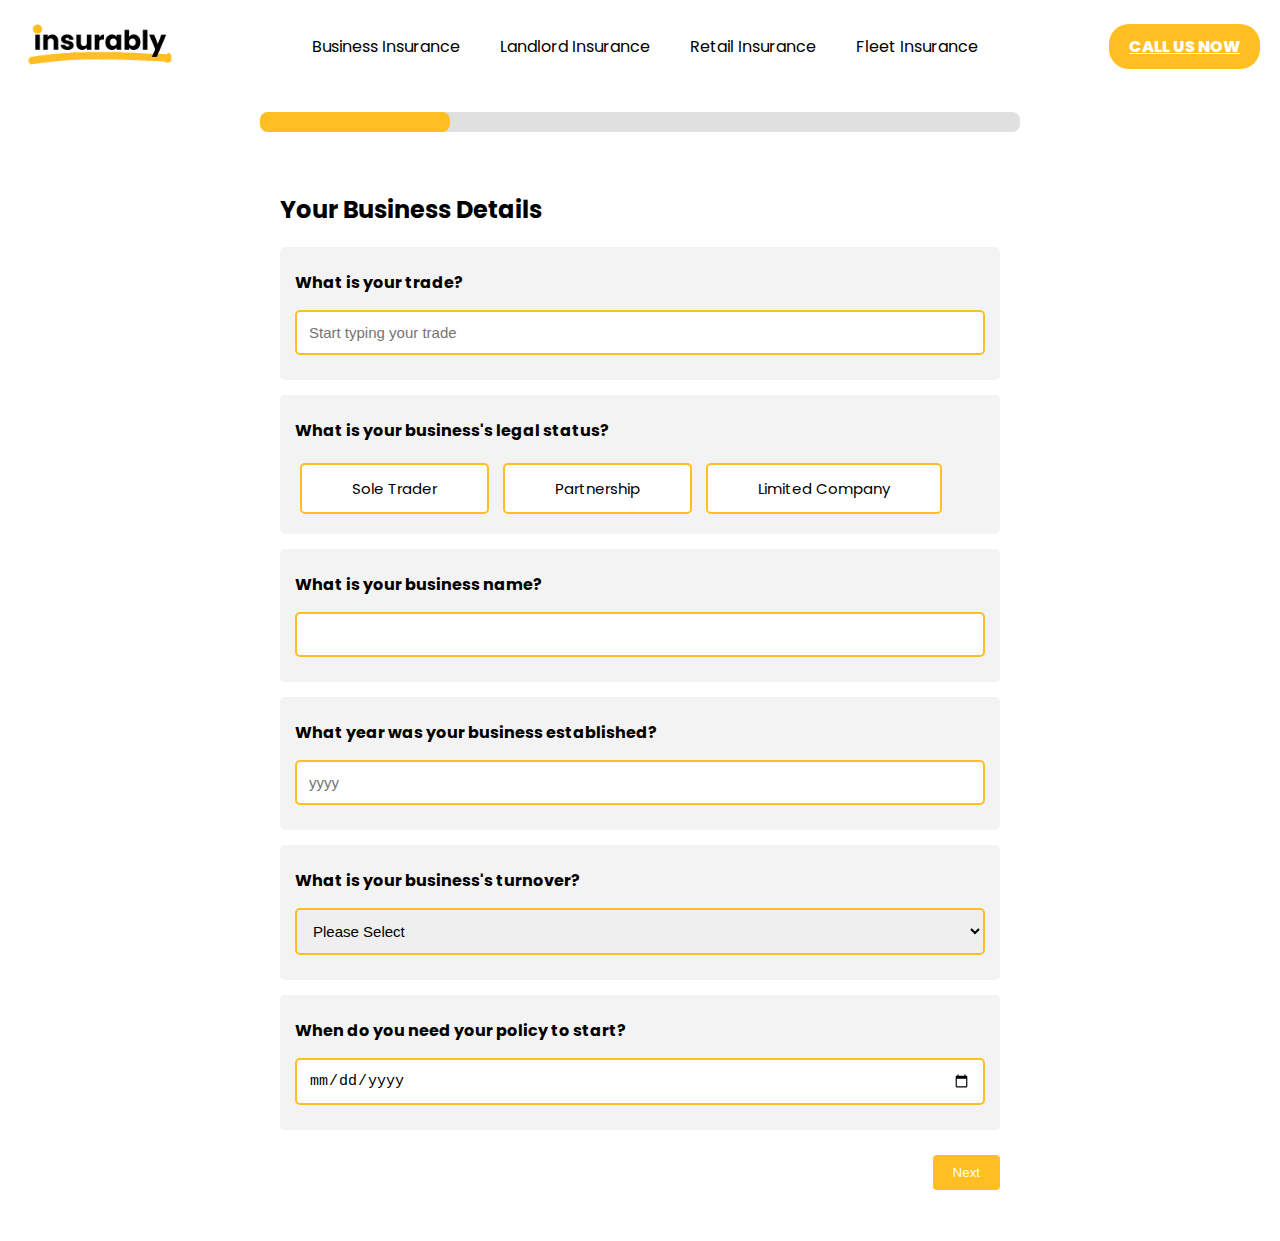
<file: BusinessQuoteForm.html>
<!DOCTYPE html>
<html lang="en">
<head>
    <meta name="viewport" content="width=device-width, initial-scale=1.0">
    <meta charset="UTF-8">
    <title>Business Insurance Quote</title>
    <link rel="stylesheet" href="style.css">
    <script src="FORM TEMPLATE JS.js" defer></script>
</head>
<body>

    <header>
        <a href="index.html"><img src="insurably_logo.png" alt="Insurable Logo" class="logo"></a>
        <nav>
            <ul>
                <li><a href="#">Business Insurance</a>
                    <ul>
                        <li><a href="#">Public liability insurance</a></li>
                        <li><a href="#">Professional indemnity insurance</a></li>
                        <li><a href="#">Employers' liability insurance</a></li>
                        <li><a href="#">Commercial insurance</a></li>
                        <li><a href="#">Product liability insurance</a></li>
                        <li><a href="#">Stock insurance</a></li>
                        <li><a href="#">Business building insurance</a></li>
                        <li><a href="#">Business contents insurance</a></li>
                        <li><a href="#">Business equipment insurance</a></li>
                        <li><a href="#">Laptop insurance for your business</a></li>
                        <li><a href="#">Office insurance</a></li>
                        <li><a href="#">Tools insurance</a></li>
                        <li><a href="#">Personal accident insurance</a></li>
                        <li><a href="#">High risk insurance</a></li>
                        <li><a href="#">Plant and machinery insurance</a></li>
                        <li><a href="#">Contract works insurance</a></li>
                        <li><a href="#">Business interruption insurance</a></li>
                        <li><a href="#">Business legal protection insurance</a></li>
                        <!-- ... other items ... -->
                    </ul>
                </li>
                <li><a href="#">Landlord Insurance</a>
                    <ul>
                        <li><a href="#">Residential Landlord Insurance</a></li>
                        <li><a href="#">Commercial Landlord Insurance</a></li>
                        <li><a href="#">Buy-to-let Insurance</a></li>
                        <li><a href="#">Holiday Home Insurance</a></li>
                        <!-- ... other items ... -->
                    </ul>
                </li>
                </li>
                <li><a href="#">Retail Insurance</a>
                    <ul>
                        <li><a href="#">Shop Insurance</a></li>
                        <li><a href="#">Hairdressers Insurance</a></li>
                        <li><a href="#">Pub Insurance</a></li>
                        <li><a href="#">Restaurant Insurance</a></li>
                        <!-- ... other items ... -->
                    </ul>
                </li>
                <li><a href="#">Fleet Insurance</a>
                    <ul>
                        <li><a href="#">Business Car Insurance</a></li>
                        <li><a href="#">Business Van Insurance</a></li>
                        <li><a href="#">Haulage Insurance</a></li>
                        <!-- ... other items ... -->
                    </ul>
                </li>             
                <!-- ... other main categories ... -->
            </ul>
        </nav>
        <a href="tel:01604359491" class="call-us-button">Call Us Now</a>

    </header>
    
<div class="container">
    <div id="progressBarContainer">
        <div id="progressBar"></div>
    </div>

    <!-- Page 1: Business Details -->
    <div class="form-page active" id="page1">
        <h2>Your Business Details</h2>
        <!-- Add your form fields here -->
        <div class="question-container">     
            <div class="form-group">
                <label for="trade" class="label-bold">What is your trade?</label>
                <input type="text" id="trade" class="styled-input" placeholder="Start typing your trade" oninput="showSuggestions(this.value)">
                <div id="tradeSuggestions" class="suggestions"></div>
            </div>
        </div>
        
        <div class="question-container">
            <div class="form-group">
                <label for="businesstype" class="label-bold">What is your business's legal status?</label>
                <div id="businesstype" class="btn-radio-group">
                    <input type="radio" id="SoleTraderOptionbusinesstype" name="businesstype" value="SoleTrader" hidden/>
                     <label for="SoleTraderOptionbusinesstype" class="btn-radio">Sole Trader</label>
    
                     <input type="radio" id="PartnershipOptionbusinesstype" name="businesstype" value="Partnership" hidden/>
                      <label for="PartnershipOptionbusinesstype" class="btn-radio">Partnership</label>

                    <input type="radio" id="LimitedOptionbusinesstype" name="businesstype" value="Limited" hidden/>
                      <label for="LimitedOptionbusinesstype" class="btn-radio">Limited Company</label>
                </div>
            </div>
        </div>

        <div class="question-container">
            <div class="form-group">
                <label for="businessname" class="label-bold">What is your business name?</label>
                <input type="text" class="styled-input" id="businessname" name="businessname" pattern="[A-Za-z]+" title="Business Name" required>
            </div>
        </div>

        <div class="question-container">
            <div class="form-group">
                <label for="yearest" class="label-bold">What year was your business established?</label>
                <input type="tel" class="styled-input" id="yearest" placeholder="yyyy" name="yearest" pattern="[0-9]{4}" title="Year must be four digits" required>
            </div>
        </div>

                <div class="question-container">
            <div class="form-group">
                <label for="turnover" class="label-bold">What is your business's turnover?</label>
                <select id="turnover" name="turnover" class="styled-input">
                    <option value="" disabled selected>Please Select</option>
                    <option value="Less than £25,000">Less than £25,000</option>
                    <option value="£25,000 - £50,000">£25,000 - £50,000</option>
                    <option value="£50,001 - £75,000">£50,000 - £75,000</option>
                    <option value="£75,001 - £100,000">£75,000 - £100,000</option>
                    <option value="£100,001 - £125,000">£100,000 - £125,000</option>
                    <option value="£125,001 - £150,000">£125,000 - £150,000</option>
                    <option value="£150,001 - £175,000">£150,000 - £175,000</option>
                    <option value="£175,001 - £200,000">£175,000 - £200,000</option>
                    <option value="£200,001 - £225,000">£200,000 - £225,000</option>
                    <option value="£225,001 - £250,000">£225,000 - £250,000</option>
                    <option value="£250,001 - £500,000">£250,000 - £500,000</option>
                    <option value="£500,001 - £750,000">£500,000 - £750,000</option>
                    <option value="£750,001 - £1,000,000">£750,000 - £1,000,000</option>
                    <option value="£1,000,001 - £1,250,000">£1,000,000 - £1,250,000</option>
                    <option value="£1,250,001 - £1,500,000">£1,250,000 - £1,500,000</option>
                    <option value="£1,500,001 - £1,750,000">£1,500,000 - £1,750,000</option>
                    <option value="£1,750,001 - £2,000,000">£1,750,000 - £2,000,000</option>
                    <option value="£2,000,001 - £2,500,000">£2,000,000 - £2,500,000</option>
                    <option value="£2,500,001 - £3,000,000">£2,500,000 - £3,000,000</option>
                    <option value="£3,000,001 - £3,500,000">£3,000,000 - £3,500,000</option>
                    <option value="£3,500,001 - £4,000,000">£3,500,000 - £4,000,000</option>
                    <option value="£4,000,001 - £4,500,000">£4,000,000 - £4,500,000</option>
                    <option value="£4,500,001 - £5,000,000">£4,500,001 - £5,000,000</option>
                </select>
            </div>
        </div>

        <div class="question-container">
            <div class="form-group">
                <label for="policystartdate" class="label-bold">When do you need your policy to start?</label>
                <input type="date" class="styled-input" id="policystartdate" placeholder="dd/mm/yyyy" title="Policy Start Date">
            </div>
        </div>

        <div class="form-group-buttons">
            <button type="button" onclick="nextPage(1)">Next</button>
        </div>
    </div>

    <!-- Page 2: Tailor Your Cover -->
    <div class="form-page" id="page2">
        <h2>Tailor Your Cover</h2>
        <!-- Add your form fields here -->
        <div class="question-container">
            <div class="form-group">
                <label for="publicliability" class="label-bold">Do you need Public Liability cover?</label>
                <div id="publicliability" class="btn-radio-group">
                    <input type="radio" id="yesOptionpublicliability" name="publicliability" value="PublicLiability" hidden/>
                    <label for="yesOptionpublicliability" class="btn-radio">Yes</label>
        
                    <input type="radio" id="noOptionpublicliability" name="publicliability" value="PublicLiability" hidden/>
                    <label for="noOptionpublicliability" class="btn-radio">No</label>
                </div>
            </div>
            <div class="form-group" id="coverQuestion" style="display: none;">
                <label for="publicliabilitylevel" class="label-bold">How much cover do you need?</label>
                <div id="publicliabilitylevel" class="btn-radio-group">
                    <input type="radio" id="£1mOptionpublicliability" name="publicliabilitylevel" value="PublicLiabilitylevel" hidden/>
                    <label for="£1mOptionpublicliability" class="btn-radio">£1,000,000</label>
        
                    <input type="radio" id="£2mOptionpublicliability" name="publicliabilitylevel" value="PublicLiabilitylevel" hidden checked/>
                    <label for="£2mOptionpublicliability" class="btn-radio selected">£2,000,000</label>
        
                    <input type="radio" id="£5mOptionpublicliability" name="publicliabilitylevel" value="PublicLiabilitylevel" hidden/>
                    <label for="£5mOptionpublicliability" class="btn-radio">£5,000,000</label>
        
                    <input type="radio" id="£10mOptionpublicliability" name="publicliabilitylevel" value="PublicLiabilitylevel" hidden/>
                    <label for="£10mOptionpublicliability" class="btn-radio">£10,000,000</label>
                </div>
            </div>
        </div>
        
        <div class="question-container">
            <div class="form-group">
                <label for="professionalindemnity" class="label-bold">Do you need Professional Indemnity cover?</label>
                <div id="professionalindemnity" class="btn-radio-group">
                    <input type="radio" id="yesOptionprofessionalindemnity" name="professionalindemnity" value="ProfessionalIndemnity" hidden/>
                    <label for="yesOptionprofessionalindemnity" class="btn-radio">Yes</label>
        
                    <input type="radio" id="noOptionprofessionalindemnity" name="professionalindemnity" value="ProfessionalIndemnity" hidden/>
                    <label for="noOptionprofessionalindemnity" class="btn-radio">No</label>
                </div>
            </div>
            <div class="form-group" id="coverQuestionpi" style="display: none;">
                <label for="professionalindemnitylevel" class="label-bold">How much cover do you need?</label>
                <select id="professionalindemnitylevel" name="professionalindemnitylevel" class="styled-input">
                    <option value="" disabled selected>Please Select</option>
                    <option value="£50,000">£50,000</option>
                    <option value="£100,000">£100,000</option>
                    <option value="£250,000">£250,000</option>
                    <option value="£500,000">£500,000</option>
                    <option value="£1,000,000">£1,000,000</option>
                    <option value="£2,000,000">£2,000,000</option>
                    <option value="£5,000,000">£5,000,000</option>
                </select>
            </div>
        </div>

        <div class="question-container">
            <div class="form-group">
                <label for="portablehandtools" class="label-bold">Do you need cover for your portable hand tools?</label>
                <div id="portablehandtools" class="btn-radio-group">
                    <input type="radio" id="yesOptionportablehandtools" name="portablehandtools" value="portablehandtools" hidden/>
                    <label for="yesOptionportablehandtools" class="btn-radio">Yes</label>
        
                    <input type="radio" id="noOptionportablehandtools" name="portablehandtools" value="portablehandtools" hidden/>
                    <label for="noOptionportablehandtools" class="btn-radio">No</label>
                </div>
            </div>
            <div class="form-group" id="coverQuestiontools" style="display: none;">
                <label for="toolslevel" class="label-bold">How much cover do you need?</label>
                <select id="toolslevel" name="toolslevel" class="styled-input">
                    <option value="" disabled selected>Please Select</option>
                    <option value="£1,000">£1,000</option>
                    <option value="£2,000">£2,000</option>
                    <option value="£3,000">£3,000</option>
                    <option value="£4,000">£4,000</option>
                    <option value="£5,000">£5,000</option>
                    <option value="£6,000">£6,000</option>
                    <option value="£7,000">£7,000</option>
                    <option value="£8,000">£8,000</option>
                    <option value="£9,000">£9,000</option>
                    <option value="£10,000">£10,000</option>
                    <option value="£11,000">£11,000</option>
                    <option value="£12,000">£12,000</option>
                    <option value="£13,000">£13,000</option>
                    <option value="£14,000">£14,000</option>
                    <option value="£15,000">£15,000</option>
                    <option value="£16,000">£16,000</option>
                    <option value="£17,000">£17,000</option>
                    <option value="£18,000">£18,000</option>
                    <option value="£19,000">£19,000</option>
                    <option value="£20,000">£20,000</option>
                </select>
            </div>
        </div>

        <div class="question-container">
            <div class="form-group">
                <label for="businessequipment" class="label-bold">Do you need cover for business equipment?</label>
                <div id="businessequipment" class="btn-radio-group">
                    <input type="radio" id="yesOptionbusinessequipment" name="businessequipment" value="businessequipment" hidden/>
                    <label for="yesOptionbusinessequipment" class="btn-radio">Yes</label>
        
                    <input type="radio" id="noOptionbusinessequipment" name="businessequipment" value="businessequipment" hidden/>
                    <label for="noOptionbusinessequipment" class="btn-radio">No</label>
                </div>
            </div>
            <div class="form-group" id="coverQuestionbe" style="display: none;">
                <label for="belevel" class="label-bold">How much cover do you need?</label>
                <select id="belevel" name="belevel" class="styled-input">
                    <option value="" disabled selected>Please Select</option>
                    <option value="£1,000">£1,000</option>
                    <option value="£2,000">£2,000</option>
                    <option value="£3,000">£3,000</option>
                    <option value="£4,000">£4,000</option>
                    <option value="£5,000">£5,000</option>
                    <option value="£6,000">£6,000</option>
                    <option value="£7,000">£7,000</option>
                    <option value="£8,000">£8,000</option>
                    <option value="£9,000">£9,000</option>
                    <option value="£10,000">£10,000</option>
                    <option value="£11,000">£11,000</option>
                    <option value="£12,000">£12,000</option>
                    <option value="£13,000">£13,000</option>
                    <option value="£14,000">£14,000</option>
                    <option value="£15,000">£15,000</option>
                    <option value="£16,000">£16,000</option>
                    <option value="£17,000">£17,000</option>
                    <option value="£18,000">£18,000</option>
                    <option value="£19,000">£19,000</option>
                    <option value="£20,000">£20,000</option>
                    <option value="£25,000">£25,000</option>
                    <option value="£30,000">£30,000</option>
                    <option value="£35,000">£35,000</option>
                    <option value="£40,000">£40,000</option>
                    <option value="£45,000">£45,000</option>
                    <option value="£50,000">£50,000</option>
                </select>
            </div>
        </div>

        <div class="question-container">
            <div class="form-group">
                <label for="d&o" class="label-bold">Would you like Directors & Officers Liability cover?</label>
                <div id="d&o" class="btn-radio-group">
                    <input type="radio" id="yesOptiond&o" name="d&o" value="d&o" hidden/>
                    <label for="yesOptiond&o" class="btn-radio">Yes</label>
        
                    <input type="radio" id="noOptiond&o" name="d&o" value="d&o" hidden/>
                    <label for="noOptiond&o" class="btn-radio">No</label>
                </div>
            </div>
        </div>

        <div class="question-container">
            <div class="form-group">
                <label for="personalaccident" class="label-bold">Would you like Personal Accident cover?</label>
                <div id="personalaccident" class="btn-radio-group">
                    <input type="radio" id="yesOptionpersonalaccident" name="personalaccident" value="personalaccident" hidden/>
                    <label for="yesOptionpersonalaccident" class="btn-radio">Yes</label>
        
                    <input type="radio" id="noOptionpersonalaccident" name="personalaccident" value="personalaccident" hidden/>
                    <label for="noOptionpersonalaccident" class="btn-radio">No</label>
                </div>
            </div>
        </div>
        
        <div class="form-group-buttons">    
           <button type="button" onclick="previousPage(1)">Back</button>
            <button type="button" onclick="nextPage(2)">Next</button>
        </div>
    </div>

    <!-- Page 3: Missing -->
    <div class="form-page" id="page3">
        <h2>Missing</h2>
        <!-- Add your form fields here -->
        <input type="checkbox" id="declaration1"> I agree to the Terms and Conditions<br>
        
        <div class="form-group-buttons">
           <button type="button" onclick="previousPage(2)">Back</button>
            <button type="button" onclick="nextPage(3)">Next</button>
        </div>
    </div>

        <!-- Page 4: Declarations -->
    <div class="form-page" id="page4">
        <h2>Declarations</h2>
        <!-- Add your form fields here -->
 <div class="question-container">
            <div class="form-group">
                <label for="convictions" class="label-bold">Has any proposer, director, or partner involved with the business ever been charged with or convicted of any criminal offenses, excluding minor motoring offenses and those considered spent under the Rehabilitation of Offenders Act 1974?</label>
                <div id="convictions" class="btn-radio-group">
                    <input type="radio" id="yesOptionconvictions" name="convictions" value="convictions" hidden/>
                    <label for="yesOptionpublicliability" class="btn-radio">Yes</label>
        
                    <input type="radio" id="noOptionconvictions" name="convictions" value="convictions" hidden checked/>
                    <label for="noOptionconvictions" class="btn-radio selected">No</label>
                </div>
            </div>
        </div>

        <div class="question-container">
            <div class="form-group">
                <label for="financial" class="label-bold">In the last 5 years, has any proposer, director, or partner involved with the business faced a county court judgment or equivalent, or been involved in bankruptcy or similar financial proceedings?</label>
                <div id="financial" class="btn-radio-group">
                    <input type="radio" id="yesOptionfinancial" name="financial" value="financial" hidden/>
                    <label for="yesOptionfinancial" class="btn-radio">Yes</label>
        
                    <input type="radio" id="noOptionfinancial" name="financial" value="financial" hidden checked/>
                    <label for="noOptionfinancial" class="btn-radio selected">No</label>
                </div>
            </div>
        </div>

        <div class="question-container">
            <div class="form-group">
                <label for="insurancehistory" class="label-bold">In the last 5 years, has any proposer, director, or partner involved with the business had a policy voided, an insurance cancelled, a renewal declined, or special terms imposed by an insurer?</label>
                <div id="insurancehistory" class="btn-radio-group">
                    <input type="radio" id="yesOptioninsurancehistory" name="insurancehistory" value="insurancehistory" hidden/>
                    <label for="yesOptioninsurancehistory" class="btn-radio">Yes</label>
        
                    <input type="radio" id="noOptioninsurancehistory" name="insurancehistory" value="insurancehistory" hidden checked/>
                    <label for="noOptioninsurancehistory" class="btn-radio selected">No</label>
                </div>
            </div>
        </div>

        <div class="question-container">
            <div class="form-group">
                <label for="claims" class="label-bold">In the last 5 years, has any proposer, director, or partner involved with the business sustained losses, had claims made against them, or are aware of incidents that could lead to a loss or claim relevant to this class of business?</label>
                <div id="claims" class="btn-radio-group">
                    <input type="radio" id="yesOptionclaims" name="claims" value="claims" hidden/>
                    <label for="yesOptionclaims" class="btn-radio">Yes</label>
        
                    <input type="radio" id="noOptionclaims" name="claims" value="claims" hidden/>
                    <label for="noOptionclaims" class="btn-radio selected">No</label>
                </div>
            </div>
        </div>
        
        <div class="form-group-buttons">
            <button type="button" onclick="previousPage(2)">Back</button>
            <button type="submit" onclick="submitForm()">Submit</button>
        </div>
    </div>
</div>

</body>
</html>
</file>
<file: style.css>
/* Stylesheet for Dynamic Insurance Form */

@import url('https://fonts.googleapis.com/css2?family=Poppins:wght@400;800&display=swap');

        body {
            margin: 0;
            font-family: 'Poppins', sans-serif;
        }

        header {
            display: flex;
            justify-content: space-between;
            align-items: center;
            padding: 10px 20px;
            background-color: #fff;
        }

        .logo {
            max-height: 65px;
        }
        
        .logobanner {
            max-height: 85px;
            object-position: 25% 25%;
        }
        
        nav {
            flex-grow: 1;
            padding: 0 20px;
        }

        nav ul {
            list-style: none;
            padding: 0;
            margin: 0;
            display: flex;
            justify-content: center;
        }

        nav ul li {
            position: relative;
            margin: 0 10px;
        }

        nav ul li a {
            text-decoration: none;
            color: black;
            padding: 10px;
            display: block;
            font-weight: 400; /* Normal weight for menu items */
        }

        nav ul li a:hover, nav ul li a:focus {
            border-bottom: 3px solid #ffbe22; /* Underline effect on hover */
        }

        nav ul li:hover ul, nav ul li:focus-within ul {
            display: block;
        }

        nav ul ul {
            display: none;
            position: absolute;
            background-color: #f9f9f9;
            box-shadow: 0px 8px 16px 0px rgba(0,0,0,0.2);
            min-width: 305px; /* Adjust this value as needed to fit your content */
            z-index: 1000; /* High z-index to ensure the dropdown is above other content */
        }

        nav ul ul li {
            clear: both;
            padding: 10px;
            width: 305px; /* Set a fixed width for dropdown items */
        }

        nav ul ul li a {
            padding: 0px 0px; /* Adjusted padding for better spacing */
            white-space: nowrap; /* Prevent text wrapping */
            font-weight: 400; /* Normal weight for dropdown items */
            word-break: keep-all; /* Prevent breaking words */
        }

        .call-us-button {
            background-color: #ffbe22;
            color: white;
            border: none;
            border-radius: 20px;
            padding: 10px 20px;
            font-weight: 800; /* Extra bold */
            cursor: pointer;
            text-transform: uppercase;
        }

        .call-us-button:hover {
            background-color: black; /* Or any other hover effect you prefer */
            color: white;
        }


        /* Media Queries for Mobile Styles */
        @media (max-width: 768px) {
            header {
                display: flex;
                flex-direction: row;
                justify-content: flex-start; /* Align items to the start of the header */
                align-items: center; /* Center items vertically */
                padding: 10px;
            }
                
                .logo {
                        max-height: 65px; /* Set the max height for your logo */
                        width: auto; /* Keep the width auto to maintain aspect ratio */
                }

            .logo, .hamburger-menu {
                flex: 0 0 auto; /* This means they won't grow or shrink but will be based on their auto width */
            }

            nav ul, nav ul ul {
                flex-direction: column;
                width: 100%;
                display: none; /* Hide the navigation */
            }

            nav ul li, nav ul ul li {
                margin: 0; /* Remove margin for mobile */
                width: 100%; /* Full width nav items */
            }

            nav ul li a, nav ul ul li a {
                border-bottom: 1px solid #ddd; /* Add a separator between menu items */
                padding-left: 20px; /* Indent dropdown links */
            }

            nav ul ul {
                position: static;
                box-shadow: none;
                display: none; /* Ensure sub-menus are initially hidden */
            }

                .call-us-button {
                        order: 1; /* Ensures that the button comes after the hamburger menu */
                        margin-left: auto; /* Push the call button to the right */
                        margin-right: 10px; /* Optional: Adds some space to the right of the button */
                        padding: 10px 20px; /* Adjust padding to control the size */
                        white-space: nowrap; /* Prevents the text from wrapping */
                        flex: 0 0 auto; /* Do not allow the button to grow or shrink */
                        box-align: right;
                }

         nav {
                order: 2; /* Ensures that the nav comes last */
                width: 100%; /* Ensures nav takes the full width */
                justify-content: flex-end; /* Aligns nav items to the end */
            }

        }
        
        <meta charset="UTF-8">
    <meta name="viewport" content="width=device-width, initial-scale=1.0">
    <title>Insurable - Insurance for Everyone</title>
    <link href="https://fonts.googleapis.com/css2?family=Poppins:wght@400;700&display=swap" rel="stylesheet">

body {
    font-family: Arial, sans-serif;
    background-color: #ffffff;
    margin: 0;
    padding: 0;
}

.container {
    max-width: 800px;
    margin: auto;
    padding: 20px;
    background-color: #ffffff;

}

#progressBarContainer {
    width: 100%;
    background-color: #e0e0e0;
    border-radius: 8px;
    margin-bottom: 20px;
}

#progressBar {
    height: 20px;
    background-color: #ffbe22;
    width: 0%;
    border-radius: 8px;
}

.form-page {
    display: none;
    padding: 20px;
}

.active {
    display: block;
}

button {
    padding: 10px 20px;
    background-color: #ffbe22;
    color: #ffffff;
    border: none;
    border-radius: 4px;
    cursor: pointer;
    margin: 10px 0;
}

button:hover {
    background-color: #e6a800;
}

/* Responsive Design */
@media screen and (max-width: 600px) {
    .container {
        width: 100%;
        padding: 10px;
    }

    input[type="text"],
    input[type="email"],
    input[type="date"],
    input[type="tel"],
    input[type="number"],
    select,
    button {
        width: 100%;
    }
}
/* Visually hide the input but remain accessible for screen readers */
.btn-radio-group input[type="radio"] {
    position: absolute;
    opacity: 0;
    width: 0;
    height: 0;
}

/* Style for the label to look like a button */
.btn-radio {
    display: inline-block;
    margin: 5px;
    padding: 12px 50px; /* Adjust padding for size */
    border: 2px solid #ffbe22;
    border-radius: 5px;
    color: black;
    background-color: white;
    font-size: 15px;
    cursor: pointer;
    transition: background-color 0.3s, color 0.3s;
    text-align: center;
}

/* Change label appearance when the associated radio button is checked */
.btn-radio-group input[type="radio"]:checked + label {
    background-color: #ffbe22;
    color: white;
}


.btn-radio:hover, .btn-radio.selected {
    background-color: #ffbe22;
    color: white;
}

/* Remove margin from the last button */
.btn-radio:last-child {
    margin-right: 0;
}

.form-group-buttons {
    display: flex;
    justify-content: flex-end; /* Aligns children (buttons) to the right */
    /* If you have additional padding or specific placement, you can add margin-top or other properties here */
}

.question-container {
    background-color: #f3f3f3;
    padding: 15px; /* Adjust padding as needed */
    margin-bottom: 15px; /* Adjust margin as needed */
    border-radius: 5px; /* If you want rounded corners */
}

.styled-input, .styled-input:focus {
    width: 100%; /* Adjust this value as needed */
    padding: 12px; /* Comfortable padding */
    border: 2px solid #ffbe22 !important; /* Ensuring the border color is consistent */
    border-radius: 5px; /* Slightly curved edges */
    font-size: 15px; /* Appropriate font size */
    display: inline-block; /* Correct alignment */
    box-sizing: border-box; /* Padding and border included in width */
    outline: none; /* Removes the default focus outline */
    margin-bottom: 10px;
}

/* Mobile Landscape Breakpoint */
@media screen and (max-width: 767px) {
    .btn-radio {
        display: block; /* Each radio button on its own line */
        padding: 12px; /* Adjust padding if necessary */
        margin: 5px 0; /* Stack vertically with space between */
        width: calc(100%); /* Adjust width to account for padding */
    }

    .question-container, .form-group, .suggestions {
        width: 100%; /* Ensure full width for mobile landscape */
    }
}

/* Mobile Portrait Breakpoint */
@media screen and (max-width: 478px) {
    /* Further adjustments for mobile portrait if necessary */
    /* Typically, settings from Mobile Landscape apply and may not need changes */
}

/* Ensure button and other input fields are full-width in mobile views */
@media screen and (max-width: 767px) {
    button, input[type="text"], input[type="email"], input[type="date"], input[type="tel"], input[type="number"], select {
        width: 100%; /* Ensure full width for better mobile responsiveness */
    }
}

.label-bold {
    display: block; /* Ensures the label is on a new line */
    margin-top: 8px;
    margin-bottom: 15px; /* Space between the question and the box */
    font-weight: bold; /* Makes the label text bold */
}

/* Position the form group relative to allow absolute positioning within */
.form-group {
    position: relative;
}

.suggestions {
    border: 1px solid #ccc;
    border-top: none;
    position: absolute;
    left: 0;
    right: 0;
    z-index: 999;
    background-color: #fff;
    max-height: 200px;
    overflow-y: auto;
    display: none; /* Hide suggestions box by default */
    width: auto; /* Allow the width to grow with content */
    max-width: 70%; /* Match the styled input width */
}

/* Ensure the suggestions container doesn't exceed the width of the styled-input */
.styled-input + .suggestions {
    max-width: calc(70% - 24px); /* Adjust the max-width to account for padding and border */
}


.suggestion-item {
    padding: 10px;
    cursor: pointer;
}

.suggestion-item:hover {
    background-color: #f3f3f3;
}
/* Apply box-sizing to all elements */
*, *:before, *:after {
    box-sizing: border-box; /* This ensures padding is included in the width */
}

/* Media Query for Mobile Landscape and below */
@media screen and (max-width: 767px) {
    .container {
        padding: 0; /* Remove padding from the container, or set it to a smaller value */
    }

    .question-container {
        margin: 0 0 15px 0; /* Remove side margins */
        padding: 15px; /* Keep padding for the internal spacing */
    }

    .btn-radio {
        display: block; /* Each radio button on its own line */
        padding: 12px; /* Comfortable padding */
        margin-top: 5px; /* Space at the top */
        margin-bottom: 5px; /* Space at the bottom */
        width: calc(100%); /* Adjust width to account for padding */
    }

    /* Adjustments for input fields and buttons for full-width */
    .styled-input, button, input[type="text"], input[type="email"], input[type="date"], 
    input[type="tel"], input[type="number"], select {
        width: 100%; /* Full width */
        margin: 0; /* Reset any margin to prevent going off-screen */
        padding: 12px; /* Consistent padding */
    }

    /* Your other styles */
}

/* Ensure this media query is placed at the end of your CSS to override other styles */
</file>
